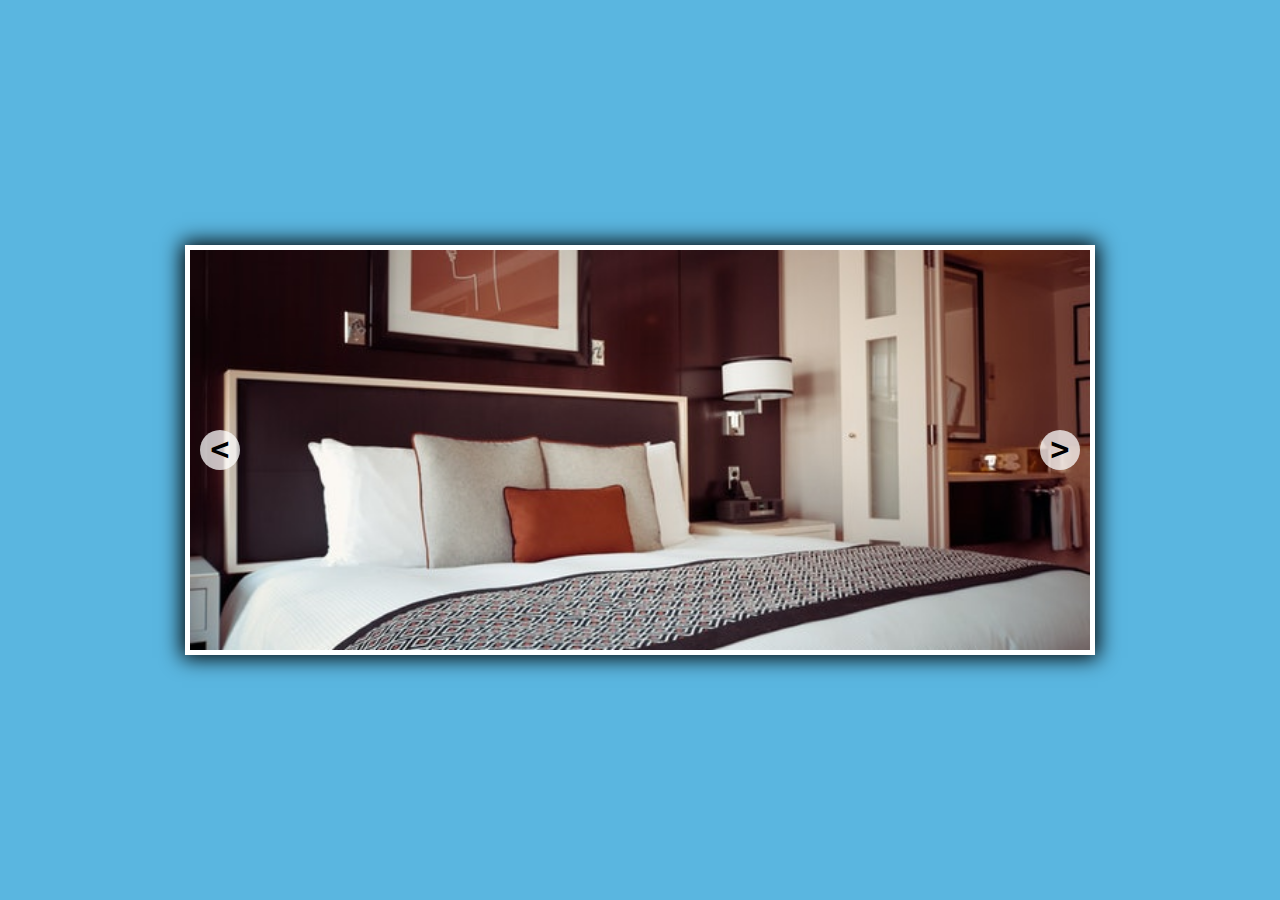
<file: slider/index.html>
<!DOCTYPE html>
<html lang="es">
<head>
    <meta charset="UTF-8">
    <meta http-equiv="X-UA-Compatible" content="IE=edge">
    <meta name="viewport" content="width=device-width, initial-scale=1.0">
    <link rel="stylesheet" href="style.css">
    <title>Document</title>
</head>
<body>
    <div class="container-slider">
        <div class="slider" id="slider">
            <div class="slider__section">
                <img src="imagenes/hotel1.jpg" alt="habitacion1" class="slider__img">
            </div>
            <div class="slider__section">
                <img src="imagenes/hotel2.jpg" alt="habitacion2" class="slider__img">
            </div>
            <div class="slider__section">
                <img src="imagenes/hotel3.jpg" alt="habitacion3" class="slider__img">
            </div>
            <div class="slider__section">
                <img src="imagenes/hotel4.jpg" alt="habitacion4" class="slider__img">
            </div>
        </div>
        <div class="slider__btn slider__btn--right" id="btn-right">&#62</div>
        <div class="slider__btn slider__btn--left" id="btn-left">&#60</div>
    </div>
    <script src="slider.js"></script>
</body>
</html>
</file>
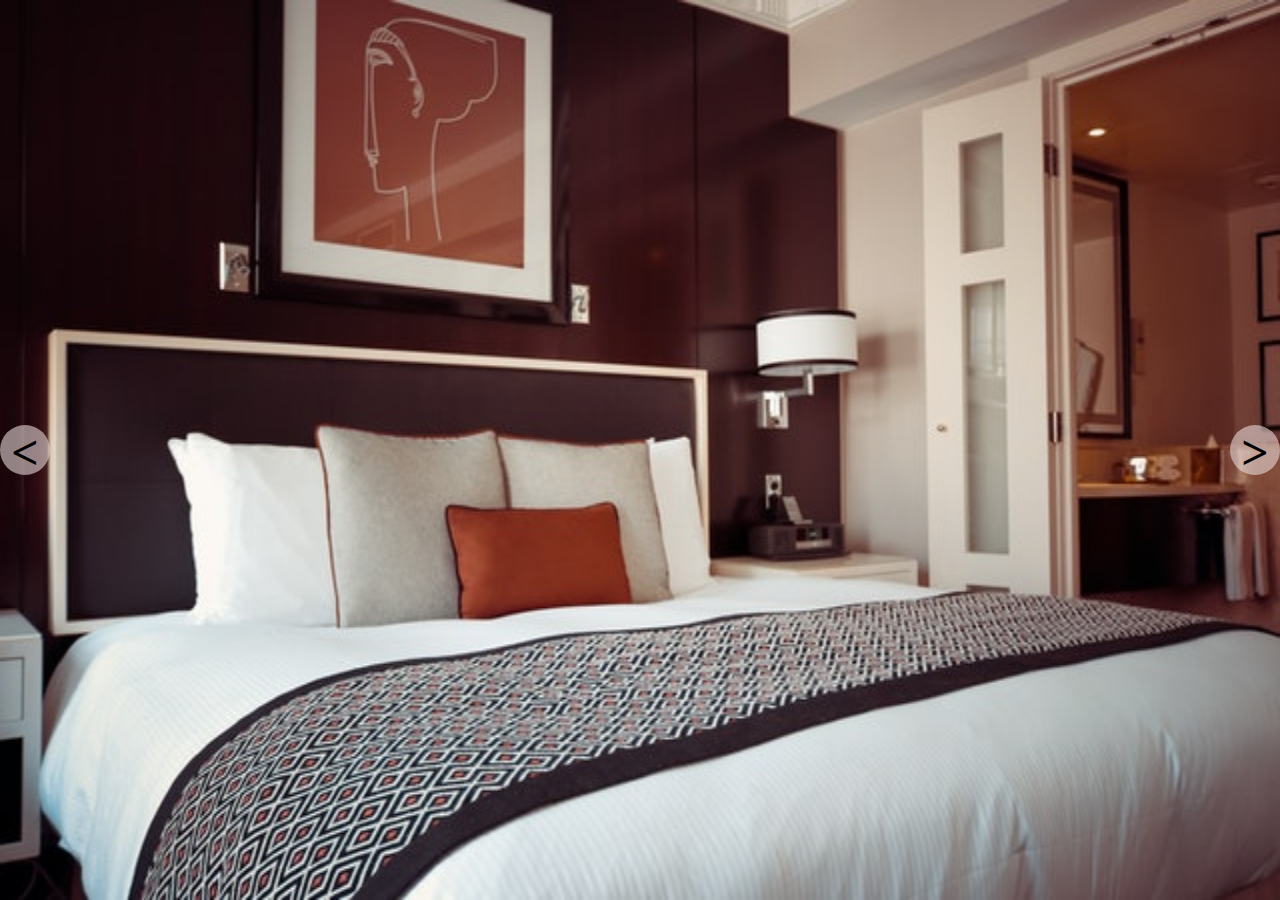
<file: slider2/index.html>
<!DOCTYPE html>
<html lang="es">
<head>
    <meta charset="UTF-8">
    <meta http-equiv="X-UA-Compatible" content="IE=edge">
    <meta name="viewport" content="width=device-width, initial-scale=1.0">
    <link rel="stylesheet" href="style.css">
    <title>Document</title>
</head>
<body>
    <div class="container-slider">
        <div class="slider" id="slider">
            <div class="slider__section">
                <img src="imagenes/hotel1.jpg" alt="habitacion1" class="slider__img">
            </div>
            <div class="slider__section">
                <img src="imagenes/hotel2.jpg" alt="habitacion2" class="slider__img">
            </div>
            <div class="slider__section">
                <img src="imagenes/hotel3.jpg" alt="habitacion3" class="slider__img">
            </div>
            <div class="slider__section">
                <img src="imagenes/hotel4.jpg" alt="habitacion4" class="slider__img">
            </div>
        </div>
        <div class="slider__btn slider__btn--right" id="btn-right">&#62</div>
        <div class="slider__btn slider__btn--left" id="btn-left">&#60</div>
    </div>


    <!-- <ul id="ul">

    </ul> -->
    <script src="slider.js"></script>
</body>
</html>
</file>
<file: slider/style.css>
*{
    box-sizing: border-box;
}
body{
    margin: 0;
    display: flex;
    min-height: 100vh;
    background-color: rgb(90, 182, 224);
}




.container-slider{
    width: 90%;
    max-width: 900px;
    margin: auto; /*su contenedor,el body, tiene felxbox y si pones un margin auto aqui se
     centrea vertical y horizaaontal*/
     overflow: hidden; 
     box-shadow: 0 0 0 5px #fff,
                0 0 20px 8px;
    position: relative;
}
.slider{
    display: flex;
    width: 400%; /*400% xq son 4 imagenes*/
    height: 400px;
    /* transform: translateX(-25%); */
    margin-left: -100%;
    /*el 100% de su padre container-slider*/
}
.slider__section{
    width: 100%;
}
.slider__img{
    display: block;
    width: 100%;
    height: 100%;
    object-fit: cover;
    /*recomendable para que la imagen no se distorsione*/
}
.slider__btn{
    position: absolute;
    width: 40px;
    height: 40px;
    background-color: rgba(255, 255, 255, 0.733);
    /* top: calc(50% - 20px); centrado lo mismo que abajo*/
    top: 50%;
    transform: translateY(-50%);/*hace que se mueva 50% del elemento,slider-btn, hacia arriba*/
    font-size: 2rem;
    font-weight: bold;
    font-family: monospace;
    text-align: center;
    border-radius: 50%;
    cursor: pointer;
}
.slider__btn:hover{
    background-color: #fff;
}
.slider__btn--left{
    left: 10px;
}
.slider__btn--right{
    right: 10px;
}
</file>
<file: slider2/style.css>
*{
    box-sizing: border-box;
}
body{
    margin: 0;
}
.container-slider{
    width: 100%;
}
.slider{
    position: relative;
    display: flex;
    width: 400%;
    height: 100vh;
    margin-left:-100% ;
}
.slider__section{
    width: 100%;
}
.slider__img{
    display: block;
    width: 100%;
    height: 100%;
}
.slider__btn{
    position: absolute;
    top: 50%;
    transform: translateY(-50%);
    width: 50px;
    height: 50px;
    font-size: 3rem;
    font-weight: 900;
    text-align: center;
    border-radius: 50%;
    background-color: rgba(233, 218, 218, 0.589);
    z-index: 10;
    cursor: pointer;
}
/* .slider__btn--mod{
    position: absolute;
    top: 50%;
    transform: translateY(-50%);
    width: 150px;
    height: 150px;
    object-fit: cover;
    font-size: 3rem;
    font-weight: 900;
    text-align: center;
    background-color: rgba(233, 218, 218, 0.589);
    z-index: 10;
    cursor: pointer;
} */
.slider__btn--right{
    right: 0;
}
.slider__btn--right:hover{
    background-color: rgba(233, 218, 218);
}
.slider__btn--left{
    left: 0;
}
.slider__btn--left:hover{
    background-color: rgba(233, 218, 218);
}
.radio:focus{
    background-color: red;
}
</file>
